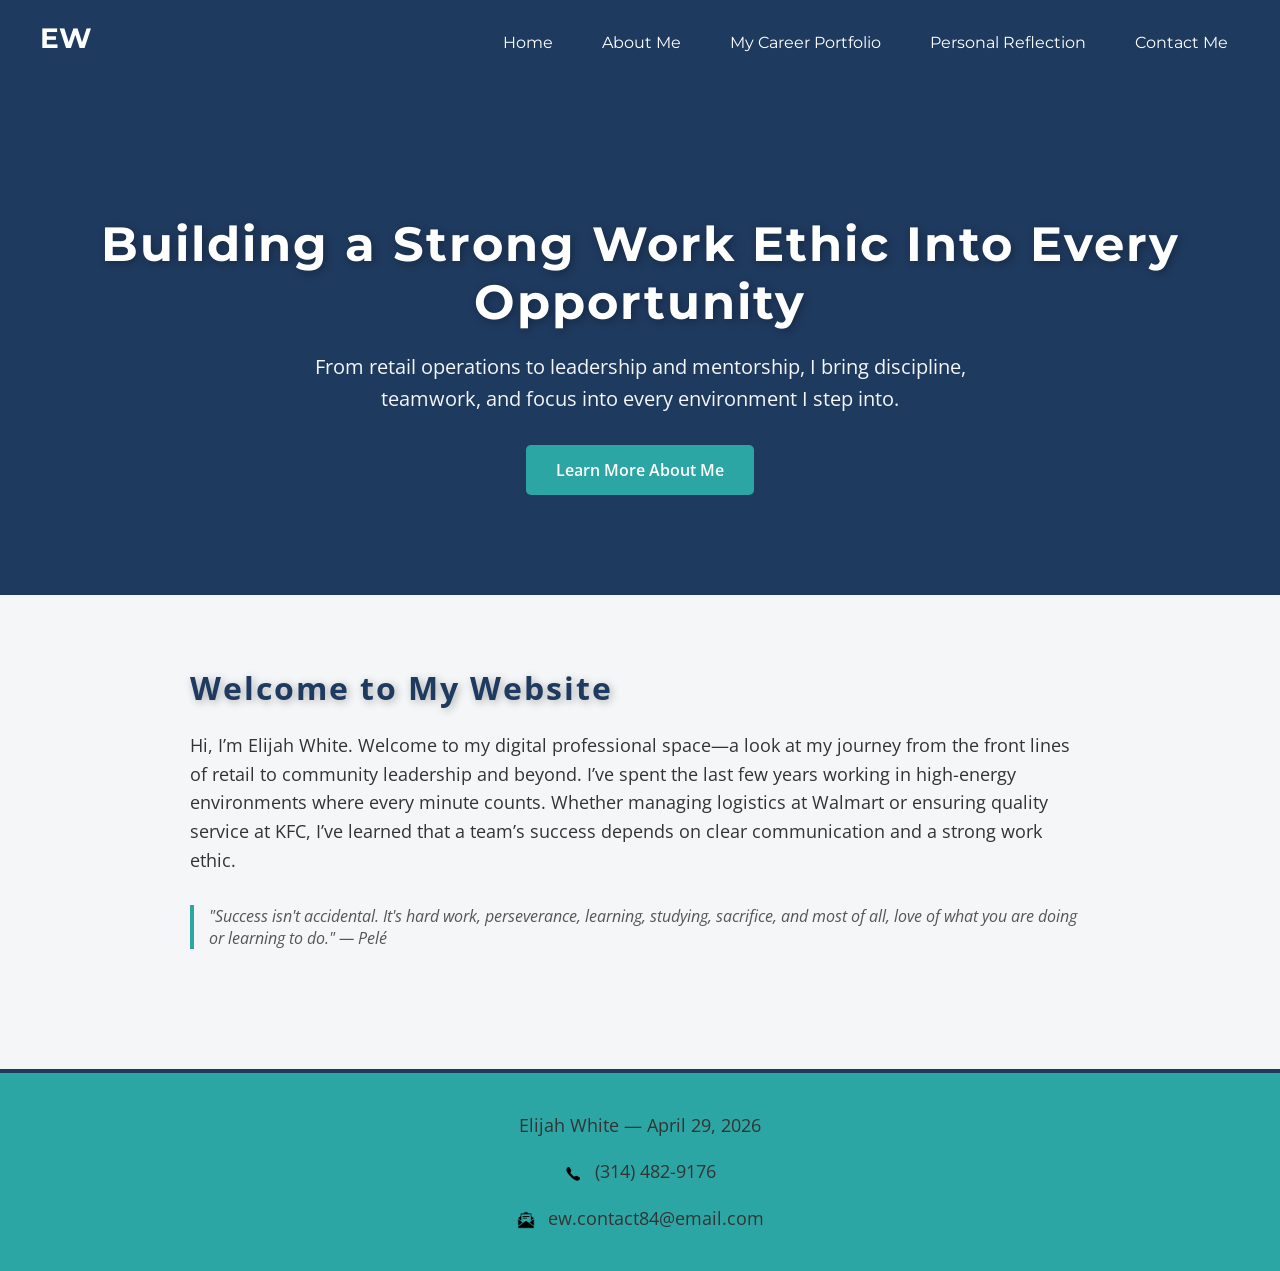
<file: webdevelopment/index.html>
<!DOCTYPE html>
<html lang="en">

<!--
Name: Elijah White
Date: March 15, 2026
Course: Web Design and Dev
Description: Home page
-->

<head>

<meta charset="utf-8">
<meta name="viewport" content="width=device-width, initial-scale=1.0">

<title>Home | Elijah White</title>

<link rel="stylesheet" href="style.css">
<link rel="stylesheet" href="nav.css">

<!-- Custom font used here -->
<link href="https://fonts.googleapis.com/css2?family=Poppins:wght@600;700&display=swap" rel="stylesheet">

<link href="https://fonts.googleapis.com/css2?family=Montserrat:wght@600&family=Open+Sans&display=swap" rel="stylesheet">

</head>

<body>

<header>

<div class="logo">EW</div>

<!-- Hamburger Button -->
<div class="menu-icon" id="menu-icon">☰</div>

<nav id="nav-menu">
<ul>
<li><a href="index.html">Home</a></li>
<li><a href="about.html">About Me</a></li>
<li><a href="project.html">My Career Portfolio</a></li>
<li><a href="Reflection.html">Personal Reflection</a></li>
<li><a href="contact.html">Contact Me</a></li>
</ul>
</nav>

</header>

<section class="hero">

<h1>Building a Strong Work Ethic Into Every Opportunity</h1>

<p>
From retail operations to leadership and mentorship, I bring discipline,
teamwork, and focus into every environment I step into.
</p>

<a href="about.html" class="btn">Learn More About Me</a>

</section>

<main>

<h1>Welcome to My Website</h1>

<p>
Hi, I’m Elijah White. Welcome to my digital professional space—a look at my journey from the front lines of retail to community leadership and beyond. I’ve spent the last few years working in high-energy environments where every minute counts. Whether managing logistics at Walmart or ensuring quality service at KFC, I’ve learned that a team’s success depends on clear communication and a strong work ethic.
</p>

<blockquote>
"Success isn't accidental. It's hard work, perseverance, learning, studying, sacrifice, and most of all, love of what you are doing or learning to do." — Pelé
</blockquote>

</main>

<footer>
    <p>Elijah White — April 29, 2026</p>

    <div class="contact-info">
        <p>
            <img src="phone.png" alt="Phone icon" class="icon">
            (314) 482-9176
        </p>

        <p>
            <img src="email.png" alt="Email icon" class="icon">
            ew.contact84@email.com
        </p>
    </div>
</footer>

<script>
  const menuIcon = document.getElementById("menu-icon");
  const navMenu = document.getElementById("nav-menu");

  menuIcon.addEventListener("click", function () {
    navMenu.classList.toggle("active");
  });
</script>

</body>
</html>
</file>
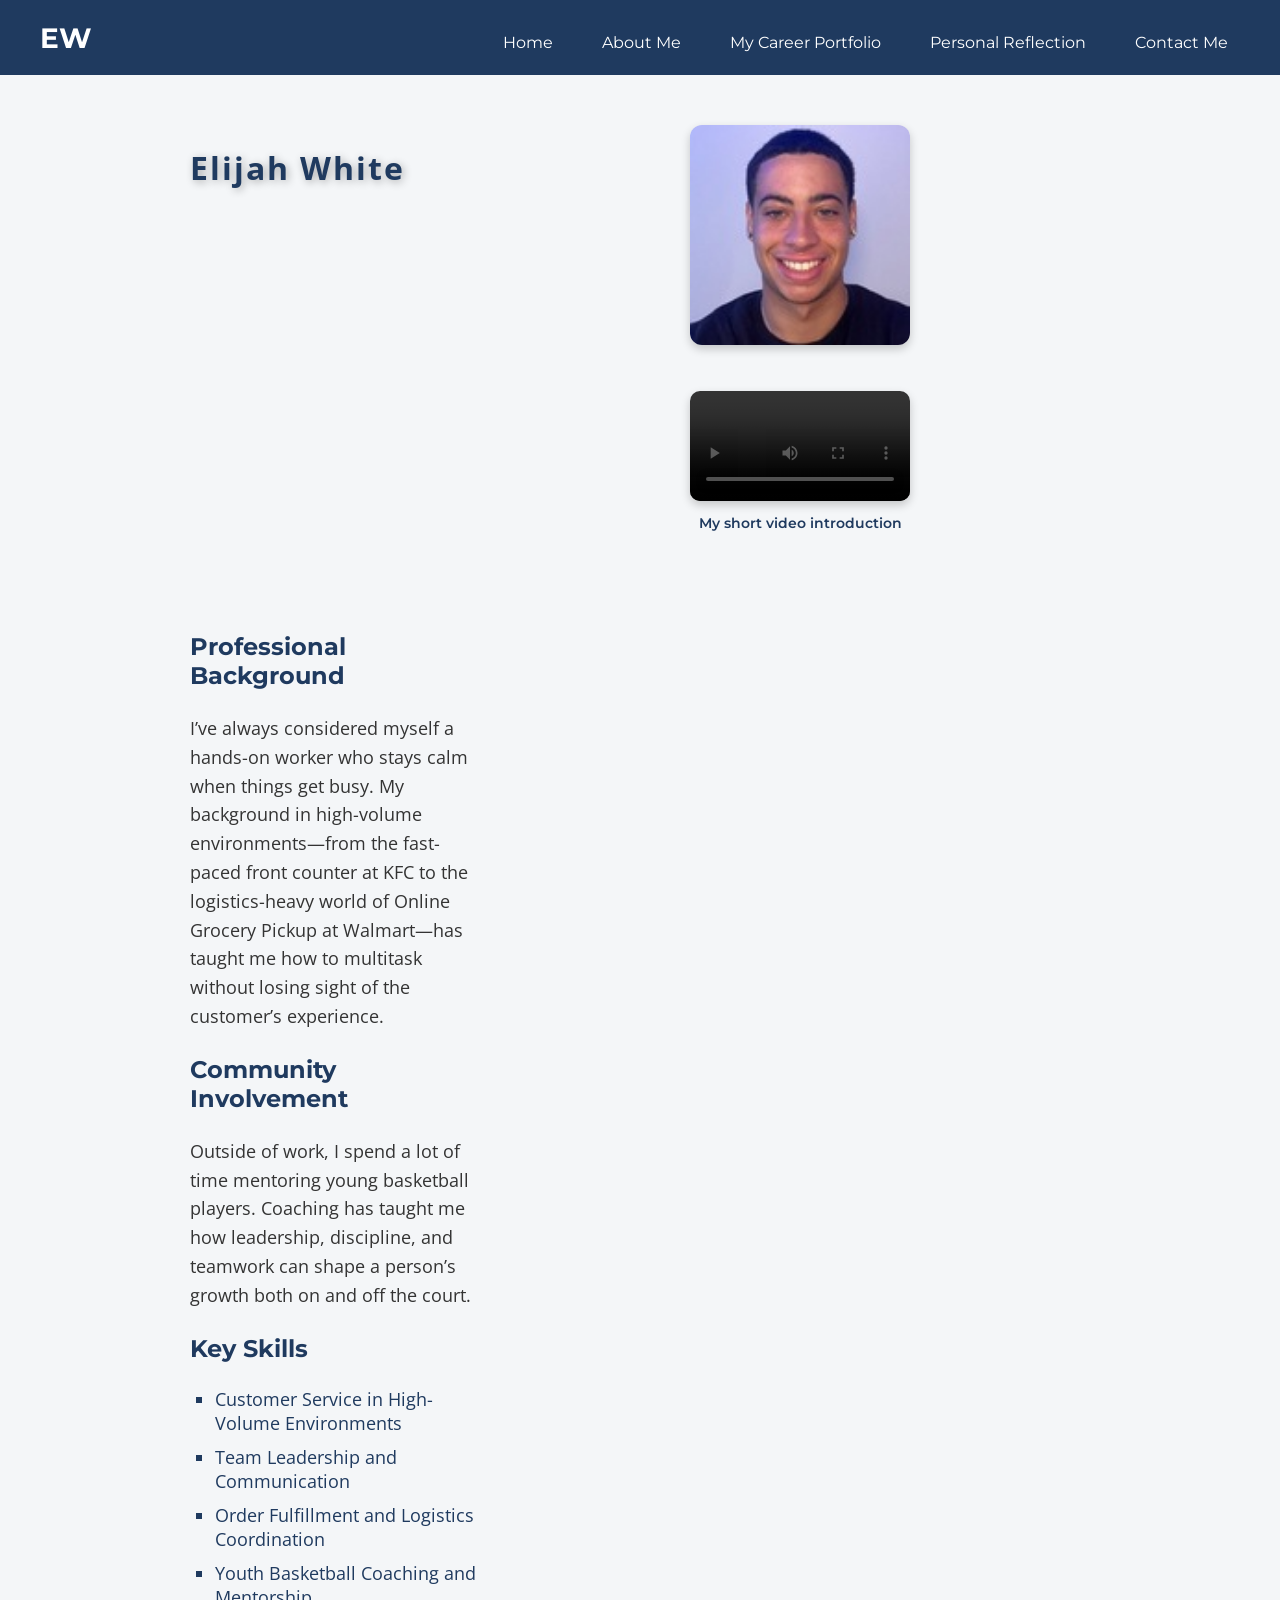
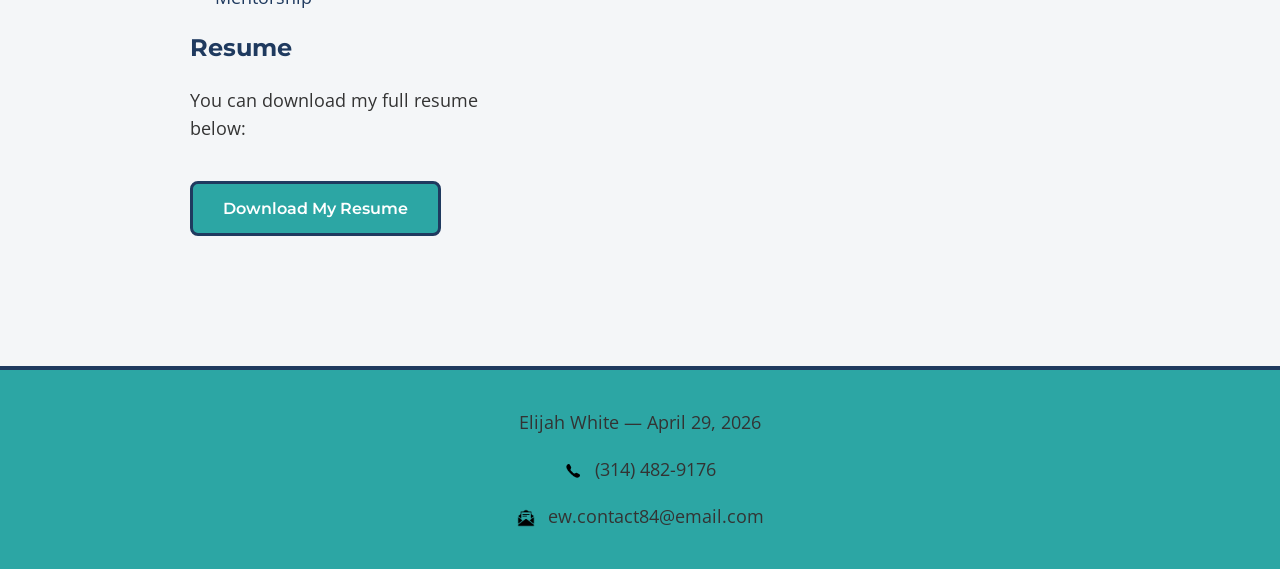
<file: webdevelopment/about.html>
<!DOCTYPE html>
<html lang="en">

<!--
Name: Elijah White
Date: March 15, 2026
Course: Web Design and Dev
Description: About page with skills and resume
-->

<head>

<meta charset="utf-8">
<meta name="viewport" content="width=device-width, initial-scale=1.0">

<title>About | Elijah White</title>

<link rel="stylesheet" href="style.css">
<link rel="stylesheet" href="nav.css">

<link href="https://fonts.googleapis.com/css2?family=Montserrat:wght@600&family=Open+Sans&display=swap" rel="stylesheet">

</head>

<body>

<header>

<div class="logo">EW</div>

<!-- Hamburger Button -->
<div class="menu-icon" id="menu-icon">☰</div>

<nav id="nav-menu">
<ul>
<li><a href="index.html">Home</a></li>
<li><a href="about.html">About Me</a></li>
<li><a href="project.html">My Career Portfolio</a></li>
<li><a href="Reflection.html">Personal Reflection</a></li>
<li><a href="contact.html">Contact Me</a></li>
</ul>
</nav>

</header>

<main class="grid-layout">

<h1>Elijah White</h1>

<section class="about-media">

  <!-- Profile Image -->
  <img src="resumepicture.png" 
       alt="Elijah White smiling in front of a neutral background" 
       class="profile-img">

  <!-- Resume Video -->
  <figure>
    <video controls class="resume-video">
      <source src="smallresumevid.mp4" type="video/mp4">
      Your browser does not support the video tag.
    </video>
    <figcaption>My short video introduction</figcaption>
  </figure>

</section>

<section class="content">
<h3>Professional Background</h3>

<p>
I’ve always considered myself a hands-on worker who stays calm when things get busy. My background in high-volume environments—from the fast-paced front counter at KFC to the logistics-heavy world of Online Grocery Pickup at Walmart—has taught me how to multitask without losing sight of the customer’s experience.
</p>

<h3>Community Involvement</h3>

<p>
Outside of work, I spend a lot of time mentoring young basketball players. Coaching has taught me how leadership, discipline, and teamwork can shape a person’s growth both on and off the court.
</p>

<h3>Key Skills</h3>

<ul class="skills-list">
<li>Customer Service in High-Volume Environments</li>
<li>Team Leadership and Communication</li>
<li>Order Fulfillment and Logistics Coordination</li>
<li>Youth Basketball Coaching and Mentorship</li>
</ul>

<h3>Resume</h3>

<p>You can download my full resume below:</p>

<a href="https://docs.google.com/document/d/1otB7YGKnRZBVjqA36JNkkPMf9jYzMVI5_Fc2-wps97g/export?format=pdf"
class="resume-link"
target="_blank">
Download My Resume
</a>
</section>

</main>

<footer>
    <p>Elijah White — April 29, 2026</p>

    <div class="contact-info">
        <p>
            <img src="phone.png" alt="Phone icon" class="icon">
            (314) 482-9176
        </p>

        <p>
            <img src="email.png" alt="Email icon" class="icon">
            ew.contact84@email.com
        </p>
    </div>
</footer>

<script>
  const menuIcon = document.getElementById("menu-icon");
  const navMenu = document.getElementById("nav-menu");

  menuIcon.addEventListener("click", function () {
    navMenu.classList.toggle("active");
  });
</script>

</body>
</html>
</file>
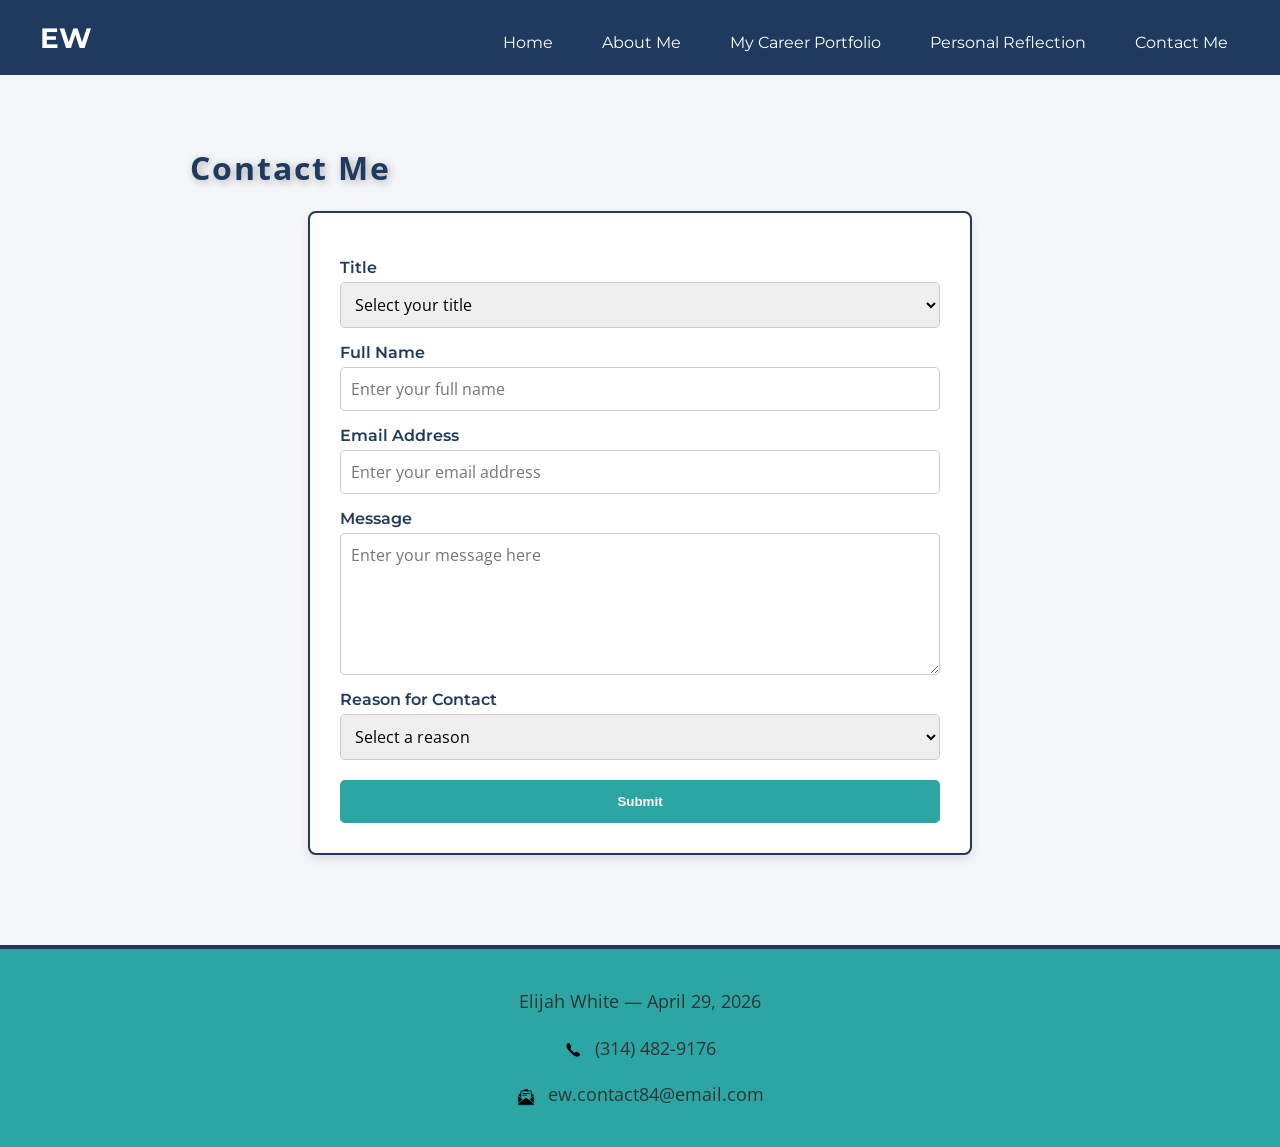
<file: webdevelopment/contact.html>
<!DOCTYPE html>
<html lang="en">

<head>
<meta charset="utf-8">
<meta name="viewport" content="width=device-width, initial-scale=1.0">

<title>Contact Me</title>

<link rel="stylesheet" href="style.css">
<link rel="stylesheet" href="nav.css">

<link rel="shortcut icon" type="image/x-icon" href="favicon.ico">

<link href="https://fonts.googleapis.com/css2?family=Montserrat:wght@600&family=Open+Sans&display=swap" rel="stylesheet">
</head>

<body>

<header>

<div class="logo">EW</div>

<!-- Hamburger Button -->
<div class="menu-icon" id="menu-icon">☰</div>

<nav id="nav-menu">
<ul>
<li><a href="index.html">Home</a></li>
<li><a href="about.html">About Me</a></li>
<li><a href="project.html">My Career Portfolio</a></li>
<li><a href="Reflection.html">Personal Reflection</a></li>
<li><a href="contact.html">Contact Me</a></li>
</ul>
</nav>

</header>

<main>

<h1>Contact Me</h1>

<form class="contact-form">

  <!-- Title Dropdown -->
  <label for="title">Title</label>
  <select id="title" name="title" required>
    <option value="">Select your title</option>
    <option value="mr">Mr.</option>
    <option value="ms">Ms.</option>
    <option value="mrs">Mrs.</option>
    <option value="dr">Dr.</option>
  </select>

  <!-- Full Name -->
  <label for="name">Full Name</label>
  <input type="text" id="name" name="name" placeholder="Enter your full name" required>

  <!-- Email -->
  <label for="email">Email Address</label>
  <input type="email" id="email" name="email" placeholder="Enter your email address" required>

  <!-- Message -->
  <label for="message">Message</label>
  <textarea id="message" name="message" placeholder="Enter your message here" required></textarea>

  <!-- Select Button (custom choice) -->
  <label for="reason">Reason for Contact</label>
  <select id="reason" name="reason" required>
    <option value="">Select a reason</option>
    <option value="business">Business Inquiry</option>
    <option value="question">General Question</option>
    <option value="feedback">Feedback</option>
  </select>

  <!-- Submit Button -->
  <button type="submit" class="btn">Submit</button>

</form>

</main>

<footer>
    <p>Elijah White — April 29, 2026</p>

    <div class="contact-info">
        <p>
            <img src="phone.png" alt="Phone icon" class="icon">
            (314) 482-9176
        </p>

        <p>
            <img src="email.png" alt="Email icon" class="icon">
            ew.contact84@email.com
        </p>
    </div>
</footer>

<script>
  const menuIcon = document.getElementById("menu-icon");
  const navMenu = document.getElementById("nav-menu");

  menuIcon.addEventListener("click", function () {
    navMenu.classList.toggle("active");
  });
</script>

</body>
</html>
</file>
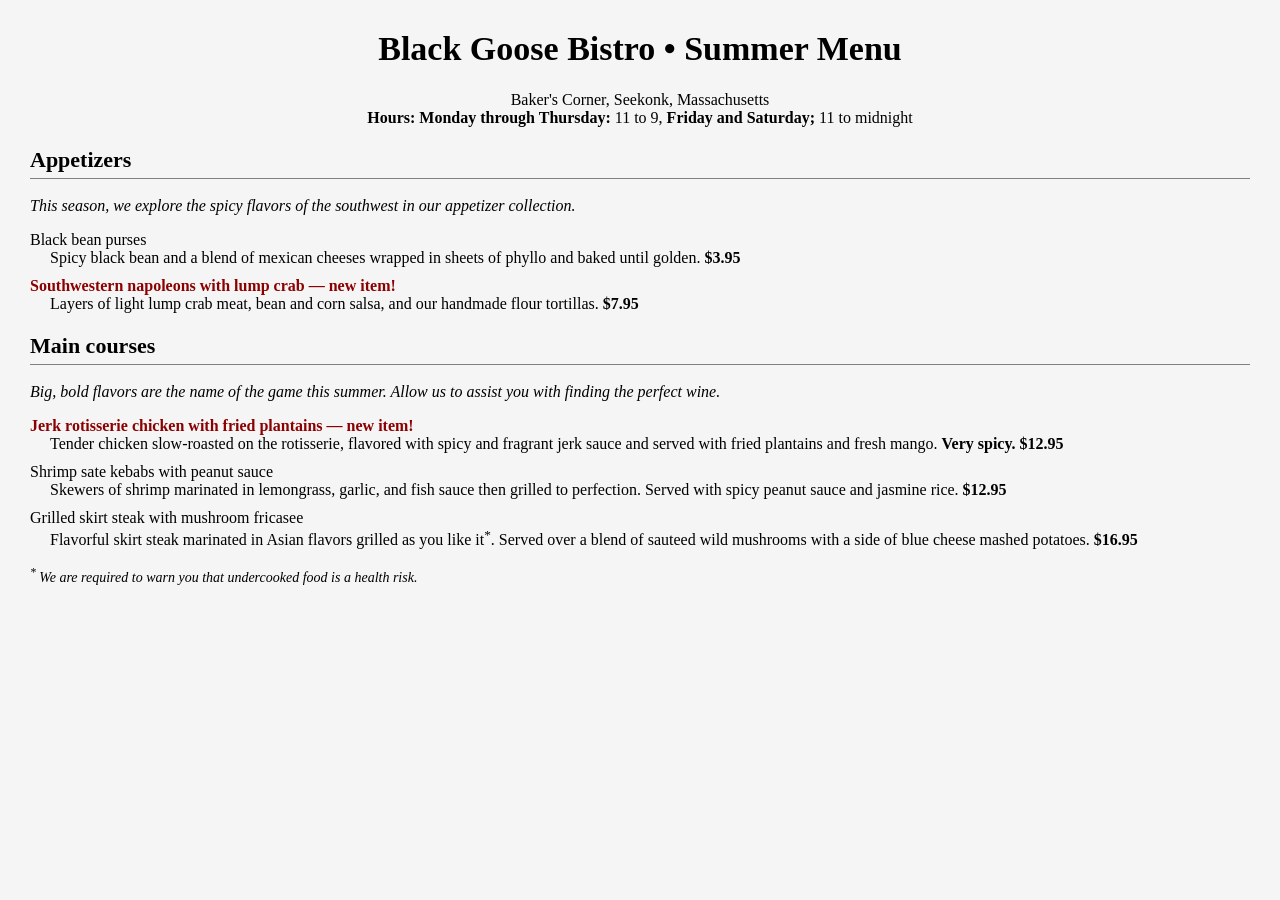
<file: webdevelopment/menu.html>
<!DOCTYPE html>
<html>
<head>
<meta charset="utf-8">
<title>Black Goose Bistro Summer Menu</title>

<style>

/* 1. Basic formatting + Custom Font */
body {
    font-family: Georgia, "Times New Roman", serif; /* custom serif font */
    background-color: #f5f5f5;
    margin: 30px;
}

/* 2. Font sizes changed */
h1 {
    font-size: 34px;
    text-align: center;
}

h2 {
    font-size: 22px;
    border-bottom: 1px solid gray;
    padding-bottom: 5px;
}

p {
    font-size: 16px;
}

/* 3. Bold and Italics added */
.label {
    font-weight: bold;
}

.warning {
    font-style: italic;
    font-size: 14px;
}

.price {
    font-weight: bold;
}

#appetizers p,
#entrees p {
    font-style: italic;   /* added italic styling clearly */
}

/* 4. Selectors (id and class) */
#info {
    text-align: center;
}

#appetizers {
    margin-top: 20px;
}

#entrees {
    margin-top: 20px;
}

.newitem {
    font-weight: bold;
    color: darkred;
}

/* 5. Final touches */
dt {
    margin-top: 10px;
}

dd {
    margin-left: 20px;
}

</style>

</head>

<body>

<div id="info">
<h1>Black Goose Bistro &bull; Summer Menu</h1>

<p>Baker's Corner, Seekonk, Massachusetts<br>
<span class="label">Hours: Monday through Thursday:</span> 11 to 9, 
<span class="label">Friday and Saturday;</span> 11 to midnight</p>
</div>

<div id="appetizers">
<h2>Appetizers</h2>
<p>This season, we explore the spicy flavors of the southwest in our appetizer collection.</p>

<dl>
<dt>Black bean purses</dt>
<dd>Spicy black bean and a blend of mexican cheeses wrapped in sheets of phyllo and baked until golden. 
<span class="price">$3.95</span></dd>

<dt class="newitem">Southwestern napoleons with lump crab &mdash; <strong>new item!</strong></dt>
<dd>Layers of light lump crab meat, bean and corn salsa, and our handmade flour tortillas. 
<span class="price">$7.95</span></dd>
</dl>
</div>

<div id="entrees">
<h2>Main courses</h2>
<p>Big, bold flavors are the name of the game this summer. Allow us to assist you with finding the perfect wine.</p>

<dl>
<dt class="newitem">Jerk rotisserie chicken with fried plantains &mdash; <strong>new item!</strong></dt>
<dd>Tender chicken slow-roasted on the rotisserie, flavored with spicy and fragrant jerk sauce and served with fried plantains and fresh mango. 
<strong>Very spicy.</strong> 
<span class="price">$12.95</span></dd>

<dt>Shrimp sate kebabs with peanut sauce</dt>
<dd>Skewers of shrimp marinated in lemongrass, garlic, and fish sauce then grilled to perfection. Served with spicy peanut sauce and jasmine rice. 
<span class="price">$12.95</span></dd>

<dt>Grilled skirt steak with mushroom fricasee</dt>
<dd>Flavorful skirt steak marinated in Asian flavors grilled as you like it<sup>*</sup>. Served over a blend of sauteed wild mushrooms with a side of blue cheese mashed potatoes. 
<span class="price">$16.95</span></dd>
</dl>

</div>

<p class="warning"><sup>*</sup> We are required to warn you that undercooked food is a health risk.</p>

</body>
</html>
</file>
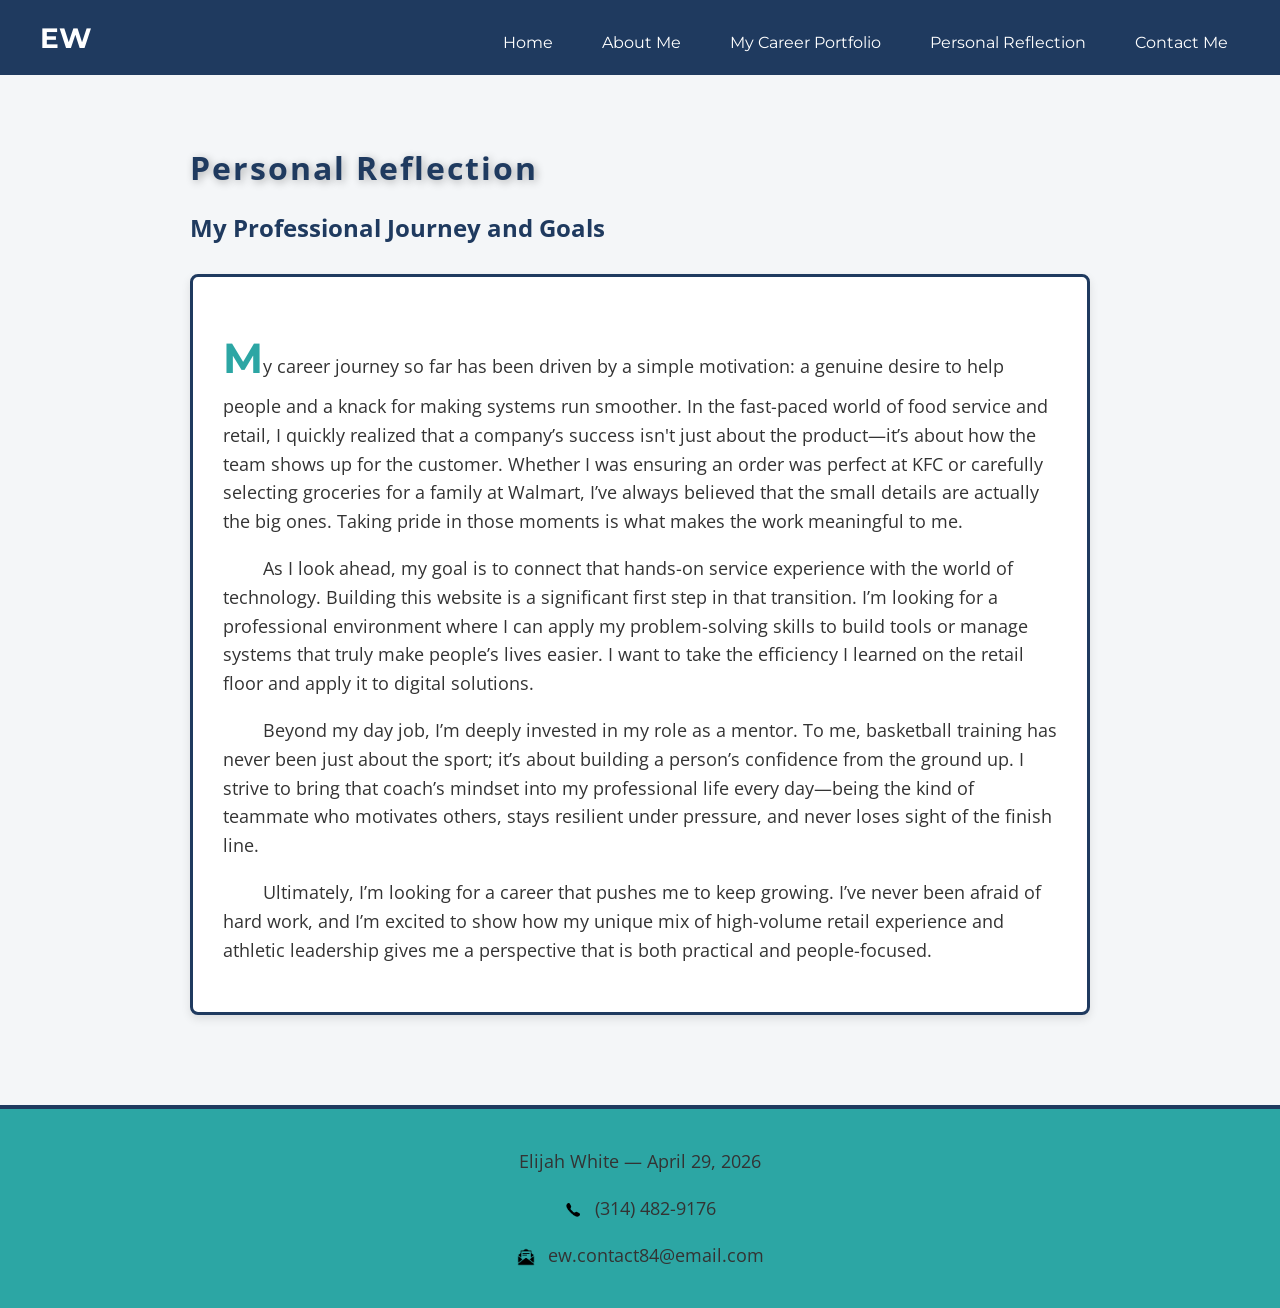
<file: webdevelopment/Reflection.html>
<!DOCTYPE html>
<html lang="en">

<!--
Name: Elijah White
Date: March 15, 2026
Course: Web Design and Dev
Description: Personal reflection page about career goals and experiences
-->

<head>

<meta charset="utf-8">
<meta name="viewport" content="width=device-width, initial-scale=1.0">

<title>Reflection | Elijah White</title>

<link rel="stylesheet" href="style.css">
<link rel="stylesheet" href="nav.css">

<link href="https://fonts.googleapis.com/css2?family=Montserrat:wght@600&family=Open+Sans&display=swap" rel="stylesheet">

</head>

<body>

<header>

<div class="logo">EW</div>

<!-- Hamburger Button -->
<div class="menu-icon" id="menu-icon">☰</div>

<nav id="nav-menu">
<ul>
<li><a href="index.html">Home</a></li>
<li><a href="about.html">About Me</a></li>
<li><a href="project.html">My Career Portfolio</a></li>
<li><a href="Reflection.html">Personal Reflection</a></li>
<li><a href="contact.html">Contact Me</a></li>
</ul>
</nav>

</header>

<main>

<h1>Personal Reflection</h1>

<h2>My Professional Journey and Goals</h2>

<div class="reflection-box">

<p>
My career journey so far has been driven by a simple motivation: a genuine desire to help people and a knack for making systems run smoother. In the fast-paced world of food service and retail, I quickly realized that a company’s success isn't just about the product—it’s about how the team shows up for the customer. Whether I was ensuring an order was perfect at KFC or carefully selecting groceries for a family at Walmart, I’ve always believed that the small details are actually the big ones. Taking pride in those moments is what makes the work meaningful to me.
</p>

<p>
As I look ahead, my goal is to connect that hands-on service experience with the world of technology. Building this website is a significant first step in that transition. I’m looking for a professional environment where I can apply my problem-solving skills to build tools or manage systems that truly make people’s lives easier. I want to take the efficiency I learned on the retail floor and apply it to digital solutions.
</p>

<p>
Beyond my day job, I’m deeply invested in my role as a mentor. To me, basketball training has never been just about the sport; it’s about building a person’s confidence from the ground up. I strive to bring that coach’s mindset into my professional life every day—being the kind of teammate who motivates others, stays resilient under pressure, and never loses sight of the finish line.
</p>

<p>
Ultimately, I’m looking for a career that pushes me to keep growing. I’ve never been afraid of hard work, and I’m excited to show how my unique mix of high-volume retail experience and athletic leadership gives me a perspective that is both practical and people-focused.
</p>

</div>

</main>

<footer>
    <p>Elijah White — April 29, 2026</p>

    <div class="contact-info">
        <p>
            <img src="phone.png" alt="Phone icon" class="icon">
            (314) 482-9176
        </p>

        <p>
            <img src="email.png" alt="Email icon" class="icon">
            ew.contact84@email.com
        </p>
    </div>
</footer>

<script>
  const menuIcon = document.getElementById("menu-icon");
  const navMenu = document.getElementById("nav-menu");

  menuIcon.addEventListener("click", function () {
    navMenu.classList.toggle("active");
  });
</script>

</body>
</html>
</file>
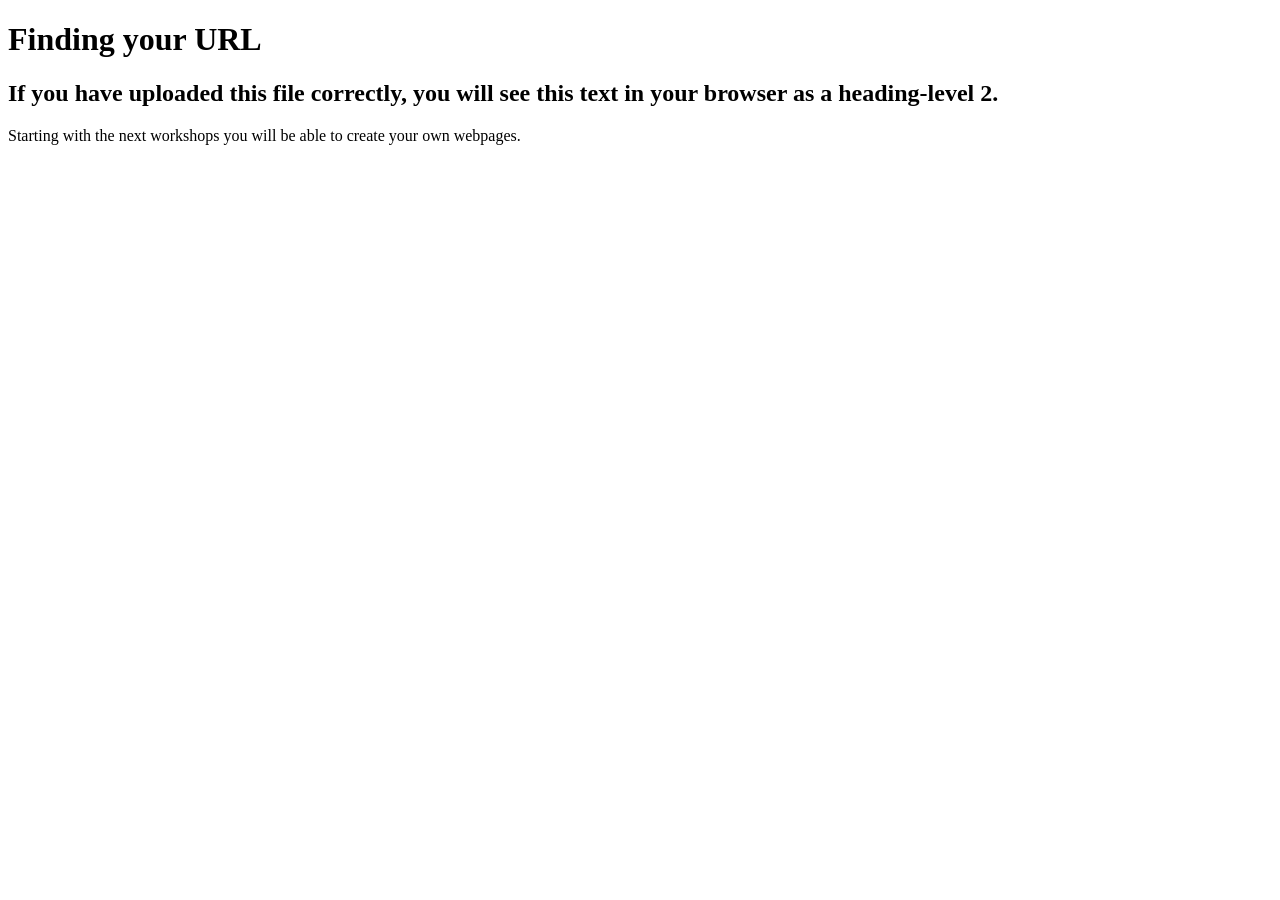
<file: webdevelopment/test.html>
<!DOCTYPE html>
<!-- saved from url=(0045)file:///Users/elijahwhite/Downloads/test.html -->
<html><head><meta http-equiv="Content-Type" content="text/html; charset=UTF-8">
        
       <title>Finding Your URL</title>
        <meta name="description" content="Finding your URL in GitHub">
    </head>
    <body>
        
        <h1>Finding your URL</h1>
        <h2>If you have uploaded this file correctly, you will see this text in your browser as a heading-level 2.</h2>
        
        <p>
            Starting with the next workshops you will be able to create your own webpages.
        </p>
        
    
    

</body></html>
</file>
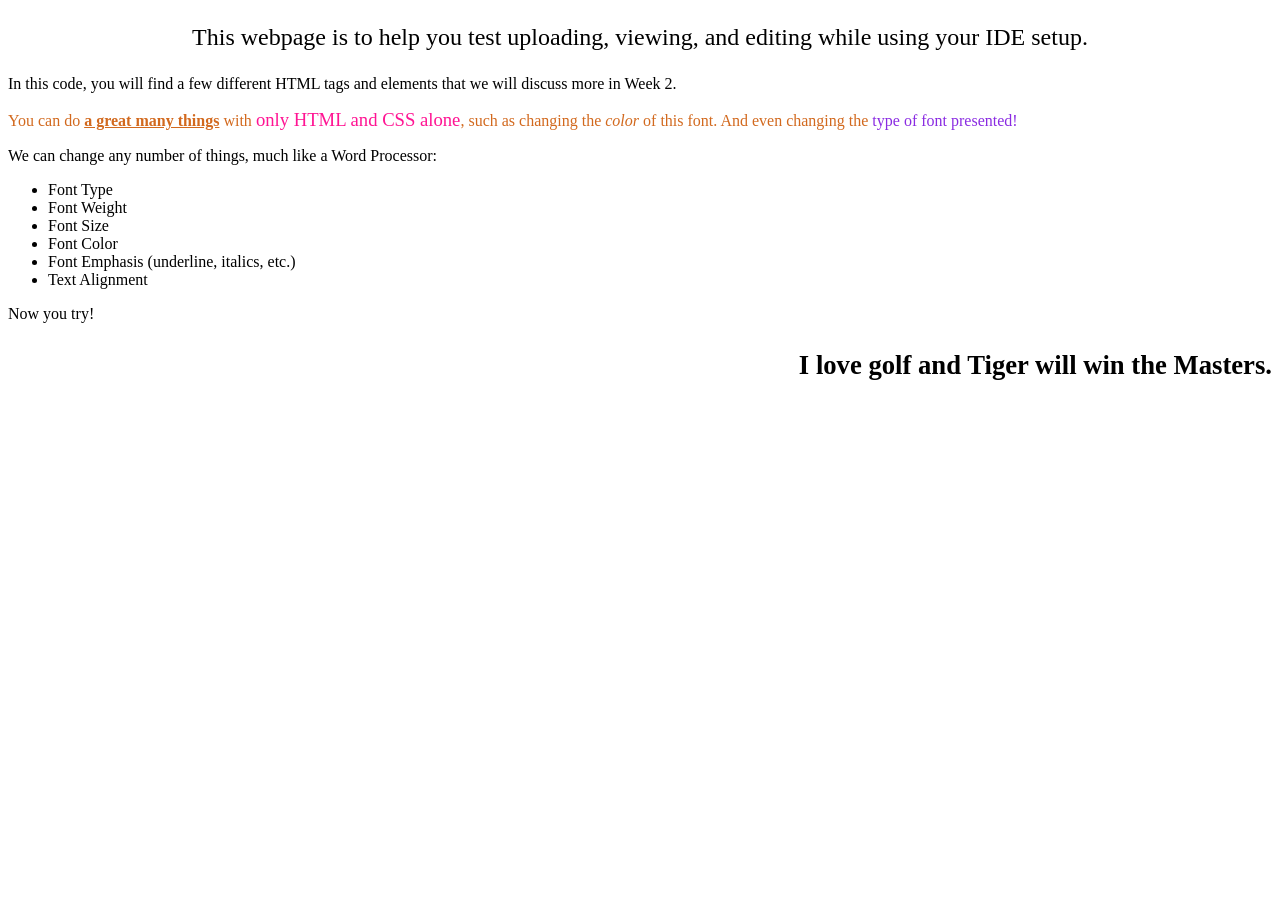
<file: webdevelopment/webpageTest.html>
<!DOCTYPE html>
<html lang="en-US">
<head>
    <title>testing your website</title>
    <meta charset="utf-8">
</head>
<body>
<p style="text-align: center; font-size: 18pt;">This webpage is to help you test uploading, viewing, and editing while using your IDE setup.</p>
    
<p>In this code, you will find a few different HTML tags and elements that we will discuss more in Week 2.</p>
    <p style="color:chocolate;">You can do <span style="font-weight: 600; text-decoration: underline;"> a great many things</span> with <span style="font-size: 14pt; color: deeppink;">only HTML and CSS alone</span>, such as changing the <em>color</em> of this font. And even changing the <span style="font-family: cursive; color:blueviolet;"> type of font presented!</span></p>
    <p>We can change any number of things, much like a Word Processor:</p>
    <ul>
    <li>Font Type</li>
        <li>Font Weight</li>
        <li>Font Size</li>
        <li>Font Color</li>
        <li>Font Emphasis (underline, italics, etc.)</li>
        <li>Text Alignment</li>
    </ul>
    <p> Now you try! </p>
    <p style="text-align: right; font-weight: bold; font-size: 20pt;"> I love golf and Tiger will win the Masters.</p>
    
</body>
</html>
</file>
<file: webdevelopment/style.css>
/* Import Google Fonts */
@import url('https://fonts.googleapis.com/css2?family=Montserrat:wght@600;700&family=Open+Sans:wght@400;600&display=swap');

/* Custom font from Google Fonts applied to site */
.hero h1 {
  font-family: 'Poppins', sans-serif;
}
/* =========================
   Global / Body Styling
========================= */

body {
  background-color: #F4F6F8; /* Secondary Color - Light Gray */
  font-family: 'Open Sans', sans-serif;
  margin: 0;
  padding: 0;
  color: #1F3A5F; /* Primary Navy */
}

/* =========================
   Header Styling
========================= */

header {
  background-color: #1F3A5F;
  color: #FFFFFF;
  padding: 20px;
}

header h1 {
  font-family: 'Montserrat', sans-serif;
  margin: 0;
  font-size: 32px;
}

nav {
  font-family: 'Montserrat', sans-serif;
  color: #2CA6A4; /* Accent Teal */
  margin-top: 10px;
}

/* =========================
   HERO SECTION
========================= */

/* Custom styles for all <h1> elements */
h1 {
  letter-spacing: 2px; /* improves readability */
  text-shadow: 2px 2px 8px rgba(0,0,0,0.3); /* adds depth */
}

.hero {
  background-color: #1F3A5F; /* Navy background */
  color: #FFFFFF;
  text-align: center;
  padding: 100px 20px;
}

.hero h1 {
  font-family: 'Montserrat', sans-serif;
  font-size: 48px;
  margin-bottom: 20px;
  color: #FFFFFF;
}

.hero p {
  font-size: 20px;
  max-width: 700px;
  margin: 0 auto 30px auto;
  color: #F4F6F8;
}



/* Button Styling */
.btn {
  display: inline-block;
  background-color: #2CA6A4; /* Accent Teal */
  color: #FFFFFF;
  padding: 14px 30px;
  text-decoration: none;
  border-radius: 5px;
  font-weight: 600;
  transition: all 0.3s ease;
}

/* Hover Effect */
.btn:hover {
  background-color: #FFFFFF;
  color: #1F3A5F;
}

/* =========================
   Main Content Styling
========================= */

main {
  padding: 50px 20px;
  max-width: 900px;
  margin: auto;
}

h3 {
  color: #1F3A5F;
  font-family: 'Montserrat', sans-serif;
  font-size: 24px;
}

p {
  font-family: 'Open Sans', sans-serif;
  font-size: 18px;
  line-height: 1.6;
  color: #333333;
}

/* Blockquote Styling */
blockquote {
  font-style: italic;
  margin: 30px 0;
  padding-left: 15px;
  border-left: 4px solid #2CA6A4;
  color: #555555;
}

/* =========================
   Footer Styling 
========================= */

footer {
  background-color: #2CA6A4; 
  color: #FFFFFF;
  text-align: center;
  padding: 20px;
  margin-top: 40px;

  border-top: 4px solid #1F3A5F; 
}


footer a {
  color: #FFFFFF;
  font-weight: 600;
  text-decoration: underline;
}

footer a:hover {
  color: #1F3A5F;
}

/* =========================
   Resume Link Styling (Box Model)
========================= */

.resume-link {
  display: inline-block;
  background-color: #2CA6A4; /* Accent Teal */
  color: #FFFFFF;
  padding: 15px 30px;          /* Space inside box */
  margin: 20px 0 40px 0;       /* Space outside box */
  border: 3px solid #1F3A5F;   /* Navy border */
  border-radius: 8px;          /* Rounded corners */
  text-decoration: none;
  font-family: 'Montserrat', sans-serif;
  font-weight: 600;
  transition: all 0.3s ease;
}

/* Hover Effect */
.resume-link:hover {
  background-color: #1F3A5F;
  color: #FFFFFF;
}

/* =========================
   List Styling
========================= */

.skills-list {
  list-style-type: square;   /* Change bullet type */
  margin: 20px 0;
  padding-left: 25px;
}

.skills-list li {
  font-size: 18px;           /* Font size */
  color: #1F3A5F;            /* Text color */
  margin-bottom: 10px;       /* Space between items */
}

/* Hover Effect */
.skills-list li:hover {
  color: #2CA6A4;            /* Accent teal on hover */
}

/* =========================
   Reflection Page Styling
========================= */

.reflection-box{
background-color:#FFFFFF;
border:3px solid #1F3A5F;
padding:30px;
margin-top:30px;
border-radius:8px;
box-shadow:0px 4px 10px rgba(0,0,0,0.1);
}

/* Style first letter of first paragraph */

.reflection-box p:first-of-type::first-letter{
font-size:42px;
font-weight:bold;
color:#2CA6A4;
font-family:'Montserrat', sans-serif;
}

/* Indent other paragraphs */

.reflection-box p:not(:first-of-type){
text-indent:40px;
}

/* Profile Image */
.profile-img {
  width: 200px;
  border-radius: 12px;
  box-shadow: 0 4px 10px rgba(0,0,0,0.2);
  transition: transform 0.3s ease;
}

.profile-img:hover {
  transform: scale(1.05);
}

/* Video Styling */
.resume-video {
  width: 100%;
  max-width: 250px; 
  height: auto;
  border-radius: 10px;
  box-shadow: 0 4px 10px rgba(0,0,0,0.2);
}

/* Caption */
figcaption {
  text-align: center;
  font-size: 0.9rem;
  margin-top: 8px;
  color: #555;
}

.contact-info {
    margin-top: 10px;
}

.icon {
    width: 18px;
    height: 18px;
    vertical-align: middle;
    margin-right: 8px;

    /* Smooth animation */
    transition: all 0.3s ease;
}

/* 🔥 HOVER ANIMATION */
.icon:hover {
    transform: scale(1.3); /* makes icon bigger */
    filter: drop-shadow(0 0 6px #2CA6A4); /* teal glow */
    cursor: pointer;
}

/* =========================
   PRINT STYLES (About Page)
========================= */

@media print {

  /* Set page margins */
  @page {
    margin: 1in;
  }

  /* Use serif font and black text */
  body {
    font-family: Georgia, "Times New Roman", serif;
    color: #000000;
    background: #FFFFFF;
  }

  /* Hide everything first */
  header,
  nav,
  .about-media,
  .resume-link,
  video,
  img,
  figcaption {
    display: none;
  }

  /* Show only important content */
  h1,
  h3,
  p,
  ul,
  li,
  footer {
    display: block;
    color: #000000;
  }

  /* Make sure content fits nicely */
  main {
    padding: 0;
    margin: 0;
    max-width: 100%;
  }

  h1 {
    font-size: 24px;
    margin-bottom: 10px;
  }

  h3 {
    font-size: 18px;
    margin-top: 15px;
  }

  p, li {
    font-size: 14px;
    line-height: 1.4;
  }

  ul {
    padding-left: 20px;
  }

  /* Footer: only simple contact text */
  footer {
    border-top: 1px solid #000;
    margin-top: 20px;
    padding-top: 10px;
    background: none;
  }

}

/* =========================
   CONTACT FORM STYLING
========================= */

.contact-form {
  background-color: #FFFFFF;
  padding: 30px;
  border-radius: 8px;
  border: 2px solid #1F3A5F;
  box-shadow: 0px 4px 10px rgba(0,0,0,0.1);
  max-width: 600px;
  margin: 0 auto;
  display: flex;
  flex-direction: column;
}

.contact-form label {
  margin-top: 15px;
  font-weight: 600;
  font-family: 'Montserrat', sans-serif;
}

.contact-form input,
.contact-form select,
.contact-form textarea {
  margin-top: 5px;
  padding: 10px;
  border-radius: 5px;
  border: 1px solid #ccc;
  font-size: 16px;
  font-family: 'Open Sans', sans-serif;
}

.contact-form textarea {
  min-height: 120px;
  resize: vertical;
}

.contact-form button {
  margin-top: 20px;
  border: none;
  cursor: pointer;
}

/* Mobile Responsive */
@media (max-width: 600px) {
  .contact-form {
    padding: 20px;
  }
}

/* =========================
   GRID LAYOUT (About Page)
========================= */

.grid-layout {
  display: grid;
  grid-template-columns: 1fr; /* Mobile first (stacked) */
  gap: 30px;
}

/* Media section (image + video) */
.about-media {
  display: grid;
  grid-template-columns: 1fr;
  gap: 30px;
  justify-items: center;
  margin-bottom: 20px;
}

.about-media img,
.about-media video {
  width: 100%;
  max-width: 220px;
  height: auto;
}

/* Content section */
.content {
  max-width: 800px;
  margin: 0 auto;
}

/* =========================
   DESKTOP LAYOUT (Grid)
========================= */

@media (min-width: 768px) {

  .grid-layout {
    grid-template-columns: 1fr 2fr; /* Media left, text right */
    align-items: start;
  }

  .about-media {
    grid-template-columns: 1fr;
  }

  .profile-img {
    width: 100%;
    max-width: 250px;
  }

  .resume-video {
    width: 100%;
    max-width: 300px;
  }
}

/* =========================
   PROJECT PAGE GRID LAYOUT 
========================= */

.project-card {
  background-color: #FFFFFF;
  border: 2px solid #1F3A5F;
  border-radius: 8px;
  padding: 20px;
  margin-bottom: 30px;

  display: grid;
  grid-template-columns: 140px 1fr;
  gap: 25px;

  align-items: center; /* 🔥 key fix */
  box-shadow: 0px 4px 10px rgba(0,0,0,0.1);
}

/* Image column */
.project-card figure {
  margin: 0;
  display: flex;
  flex-direction: column;
  align-items: center;
  justify-content: center;
}

/* Image */
.project-card img {
  width: 100%;
  max-width: 120px;
  height: auto;
  display: block;
}

/* Text column */
.project-card article {
  display: flex;
  flex-direction: column;
  justify-content: center; /* 🔥 vertical alignment fix */
}

/* Remove extra spacing from headings */
.project-card h2 {
  margin-top: 0;
  margin-bottom: 8px;
}

/* Caption */
.project-card figcaption {
  margin-top: 6px;
  font-size: 0.85rem;
  text-align: center;
}

/* =========================
   MOBILE
========================= */

@media (max-width: 600px) {

  .project-card {
    grid-template-columns: 1fr;
    text-align: center;
    align-items: center;
  }

  .project-card img {
    max-width: 180px;
    margin: 0 auto;
  }
}
/* =========================
   TABLE STYLING (Project Page)
========================= */

.experience-table {
  width: 100%;
  border-collapse: collapse;
  margin: 30px 0;

  background-color: #FFFFFF;
  border: 2px solid #1F3A5F; /* navy border */
  border-radius: 8px;
  overflow: hidden;

  box-shadow: 0px 4px 10px rgba(0,0,0,0.1);
}

/* Header */
.experience-table thead {
  background-color: #1F3A5F; /* navy */
  color: #FFFFFF;
  font-family: 'Montserrat', sans-serif;
}

.experience-table th,
.experience-table td {
  padding: 12px;
  text-align: left;
  border-bottom: 1px solid #ddd;
  font-size: 16px;
}

/* First and third rows (teal highlight like your theme) */
.experience-table tbody tr:nth-child(1),
.experience-table tbody tr:nth-child(3) {
  background-color: #E6F7F7; /* very light teal */
}

/* Alternating rows */
.experience-table tbody tr:nth-child(even) {
  background-color: #F4F6F8; /* your page gray */
}

/* Footer */
.experience-table tfoot {
  background-color: #F4F6F8;
  font-style: italic;
  text-align: center;
}

/* Caption (matches your figcaption style but stronger) */
figure figcaption {
  font-family: 'Montserrat', sans-serif;
  font-weight: 600;
  color: #1F3A5F;
  margin-bottom: 10px;
}

/* =========================
   TABLE RESPONSIVE
========================= */

@media (max-width: 600px) {
  .experience-table {
    display: block;
    overflow-x: auto;
  }

  .experience-table th,
  .experience-table td {
    font-size: 14px;
    padding: 8px;
  }
}
</file>
<file: webdevelopment/nav.css>
/* Navigation Styling */

body{
margin:0;
font-family:'Open Sans', sans-serif;
background-color:#F4F6F8;
}

/* Header Layout */

header{
display:flex;
justify-content:space-between;
align-items:center;
background-color:#1F3A5F;
padding:15px 40px;
}

/* Logo */

.logo{
font-family:'Montserrat', sans-serif;
font-size:28px;
font-weight:bold;
color:white;
}

/* Navigation List */

nav ul{
display:flex;
list-style:none;
margin:0;
padding:0;
}

/* Navigation Items */

nav li{
position:relative;
margin-left:25px;
}

/* Navigation Links */

nav a{
text-decoration:none;
font-family:'Montserrat', sans-serif;
font-size:16px;
color:white;
padding:8px 12px;
display:block;
transition:0.3s;
}

/* Hover Effect */

nav a:hover{
background-color:#2CA6A4;
border-radius:5px;
}

/* ======================
   DROPDOWN MENU
====================== */

.dropdown-menu{
display:none;
position:absolute;
top:40px;
left:0;
background-color:#1F3A5F;
flex-direction:column;
padding:0;
min-width:180px;
}

/* Dropdown Items */

.dropdown-menu li{
margin:0;
}

/* Show dropdown on hover */

.dropdown:hover .dropdown-menu{
display:block;
}

/* =========================
   DESKTOP NAV FIX 
========================= */

nav ul{
display:flex;
list-style:none;
margin:0;
padding:0;
}

/* =========================
   HAMBURGER ICON (DEFAULT)
========================= */

.menu-icon {
  display: none;
  font-size: 28px;
  color: white;
  cursor: pointer;
}

/* =========================
   MOBILE styles
========================= */

@media (max-width: 768px) {

  .menu-icon {
    display: block;
    font-size: 32px;
    color: white;
    cursor: pointer;
  }

  nav ul {
    display: flex;
    flex-direction: column;
    width: 100%;
    background-color: #1F3A5F;

    position: absolute;
    top: 70px;
    left: 0;
    padding: 10px 0;
    z-index: 999;

    /* IMPORTANT: hide by default */
    max-height: 0;
    overflow: hidden;
    transition: max-height 0.3s ease;
  }

  /* when menu is active */
  nav.active ul {
    max-height: 500px;
  }

  nav li {
    text-align: center;
    margin: 10px 0;
  }

  nav a {
    font-size: 18px;
  }
}
</file>
